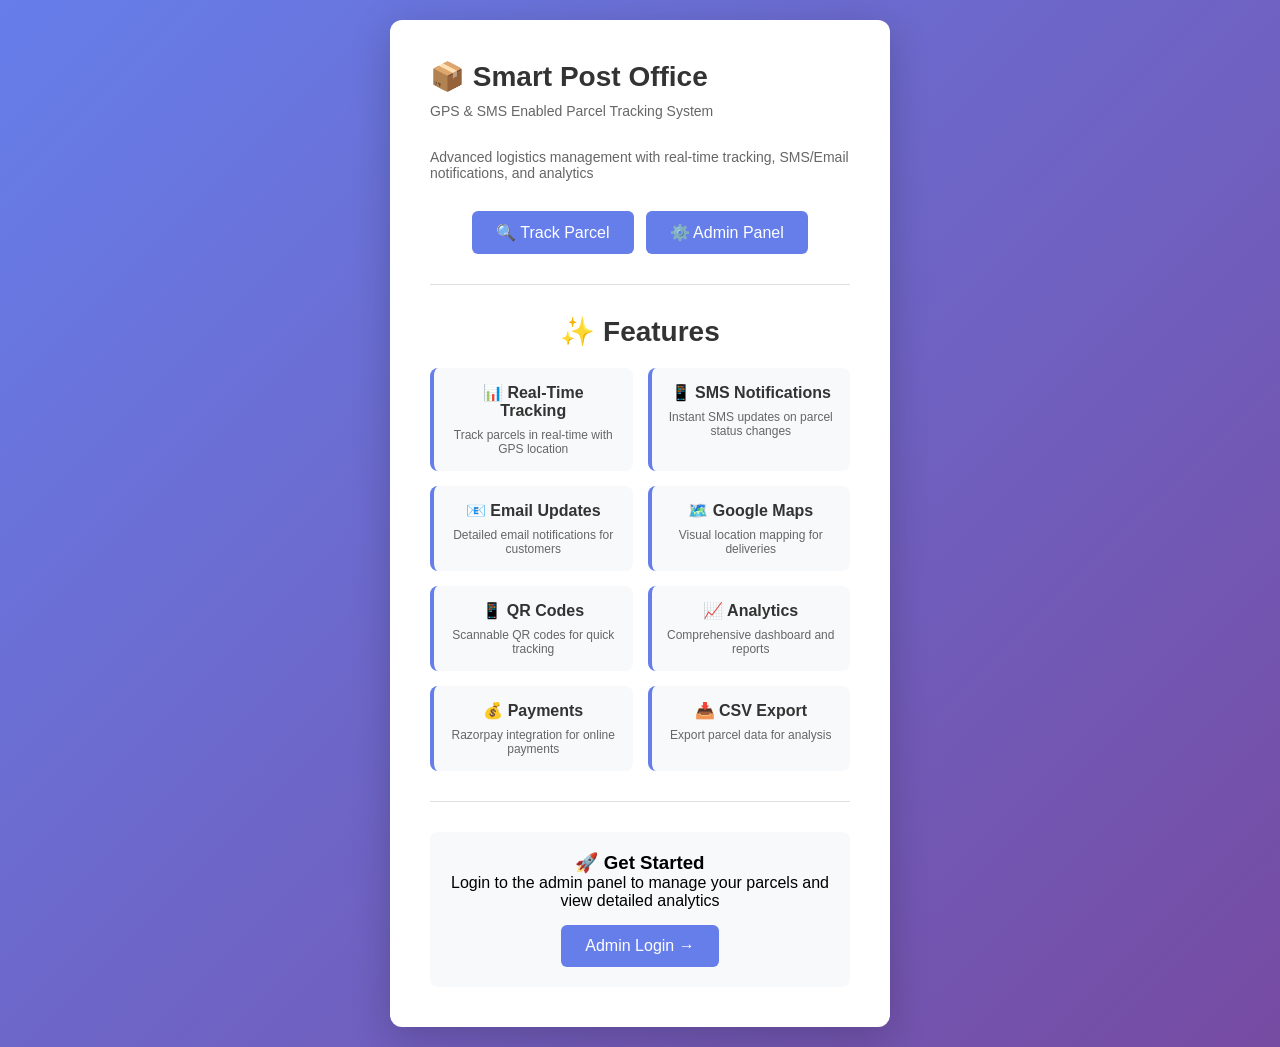
<file: templates/index.html>
<!DOCTYPE html>
<html>
<head>
  <meta charset="UTF-8">
  <meta name="viewport" content="width=device-width, initial-scale=1.0">
  <title>Smart Post Office</title>
  <link rel="stylesheet" href="/static/style.css">
  <style>
    .features {
      display: grid;
      grid-template-columns: repeat(auto-fit, minmax(200px, 1fr));
      gap: 15px;
      margin-top: 20px;
    }
    .feature {
      background: #f8f9fa;
      padding: 15px;
      border-radius: 8px;
      border-left: 4px solid #667eea;
      text-align: center;
    }
    .feature h4 {
      margin: 0 0 8px 0;
      color: #333;
    }
    .feature p {
      margin: 0;
      font-size: 12px;
      color: #666;
    }
  </style>
</head>
<body>
  <div class="container">
    <h1>📦 Smart Post Office</h1>
    <p class="subtitle">GPS & SMS Enabled Parcel Tracking System</p>
    <p class="description">Advanced logistics management with real-time tracking, SMS/Email notifications, and analytics</p>
    
    <div class="nav-links">
      <a href="/track">🔍 Track Parcel</a>
      <a href="/admin_login">⚙️ Admin Panel</a>
    </div>

    <hr style="margin: 30px 0; border: none; border-top: 1px solid #e0e0e0;">

    <h2 style="text-align: center; margin: 20px 0;">✨ Features</h2>
    
    <div class="features">
      <div class="feature">
        <h4>📊 Real-Time Tracking</h4>
        <p>Track parcels in real-time with GPS location</p>
      </div>
      <div class="feature">
        <h4>📱 SMS Notifications</h4>
        <p>Instant SMS updates on parcel status changes</p>
      </div>
      <div class="feature">
        <h4>📧 Email Updates</h4>
        <p>Detailed email notifications for customers</p>
      </div>
      <div class="feature">
        <h4>🗺️ Google Maps</h4>
        <p>Visual location mapping for deliveries</p>
      </div>
      <div class="feature">
        <h4>📱 QR Codes</h4>
        <p>Scannable QR codes for quick tracking</p>
      </div>
      <div class="feature">
        <h4>📈 Analytics</h4>
        <p>Comprehensive dashboard and reports</p>
      </div>
      <div class="feature">
        <h4>💰 Payments</h4>
        <p>Razorpay integration for online payments</p>
      </div>
      <div class="feature">
        <h4>📥 CSV Export</h4>
        <p>Export parcel data for analysis</p>
      </div>
    </div>

    <hr style="margin: 30px 0; border: none; border-top: 1px solid #e0e0e0;">

    <div style="text-align: center; margin-top: 30px; padding: 20px; background: #f8f9fa; border-radius: 8px;">
      <h3>🚀 Get Started</h3>
      <p>Login to the admin panel to manage your parcels and view detailed analytics</p>
      <a href="/admin_login" style="margin-top: 15px; display: inline-block;">Admin Login →</a>
    </div>
  </div>
</body>
</html>
</file>
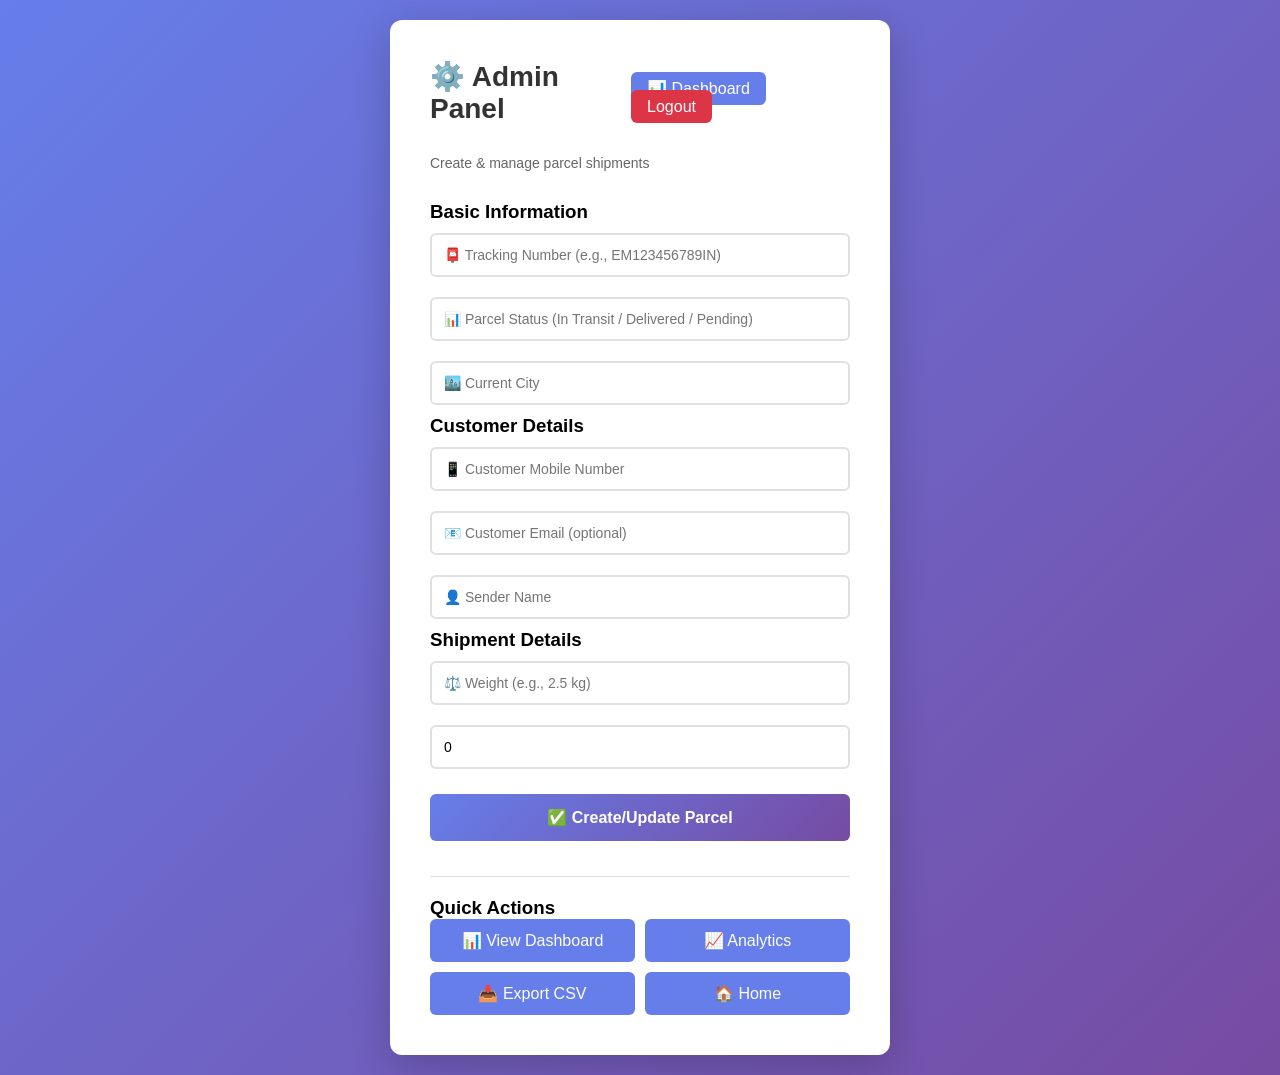
<file: templates/admin.html>
<!DOCTYPE html>
<html>
<head>
  <meta charset="UTF-8">
  <meta name="viewport" content="width=device-width, initial-scale=1.0">
  <title>Admin Panel - Smart Post Office</title>
  <link rel="stylesheet" href="/static/style.css">
</head>
<body>
  <div class="container">
    <div style="display: flex; justify-content: space-between; align-items: center; margin-bottom: 20px;">
      <h2>⚙️ Admin Panel</h2>
      <div>
        <a href="/admin_dashboard" style="margin-right: 10px; width: auto; padding: 8px 16px;">📊 Dashboard</a>
        <a href="/admin_logout" style="width: auto; padding: 8px 16px; background: #dc3545;">Logout</a>
      </div>
    </div>
    <p class="description">Create & manage parcel shipments</p>

    <h3>Basic Information</h3>
    <input id="tracking" type="text" placeholder="📮 Tracking Number (e.g., EM123456789IN)" required>
    <input id="parcelStatus" type="text" placeholder="📊 Parcel Status (In Transit / Delivered / Pending)" required>
    <input id="city" type="text" placeholder="🏙️ Current City" required>
    
    <h3>Customer Details</h3>
    <input id="phone" type="tel" placeholder="📱 Customer Mobile Number" required>
    <input id="email" type="email" placeholder="📧 Customer Email (optional)">
    <input id="sender_name" type="text" placeholder="👤 Sender Name">
    
    <h3>Shipment Details</h3>
    <input id="weight" type="text" placeholder="⚖️ Weight (e.g., 2.5 kg)">
    <input id="price" type="number" placeholder="💰 Shipping Price (₹)" step="0.01" value="0">

    <button onclick="updateParcel()">✅ Create/Update Parcel</button>

    <div id="msg" class="message"></div>

    <hr style="margin: 20px 0; border: none; border-top: 1px solid #e0e0e0;">
    
    <h3>Quick Actions</h3>
    <div style="display: grid; grid-template-columns: repeat(auto-fit, minmax(150px, 1fr)); gap: 10px;">
      <a href="/admin_dashboard" style="text-align: center;">📊 View Dashboard</a>
      <a href="/analytics" style="text-align: center;">📈 Analytics</a>
      <a href="/export_csv" style="text-align: center;">📥 Export CSV</a>
      <a href="/" style="text-align: center;">🏠 Home</a>
    </div>

    <script>
    function updateParcel() {
      const msg = document.getElementById('msg');
      const tracking = document.getElementById('tracking').value.trim();
      const parcelStatus = document.getElementById('parcelStatus').value.trim();
      const city = document.getElementById('city').value.trim();
      const phone = document.getElementById('phone').value.trim();
      const email = document.getElementById('email').value.trim();
      const sender_name = document.getElementById('sender_name').value.trim();
      const weight = document.getElementById('weight').value.trim();
      const price = parseFloat(document.getElementById('price').value) || 0;

      if (!tracking || !parcelStatus || !city || !phone) {
        msg.innerText = "❌ Tracking, Status, City, and Phone are required!";
        msg.classList.add('show', 'error');
        return;
      }

      fetch("/admin", {
        method: "POST",
        headers: {"Content-Type": "application/json"},
        body: JSON.stringify({
          tracking, parcelStatus, city, phone, email, sender_name, weight, price
        })
      })
      .then(res => res.json())
      .then(data => {
        if (data.error) {
          msg.innerText = "❌ " + data.error;
          msg.classList.remove('success');
          msg.classList.add('show', 'error');
        } else {
          msg.innerText = "✅ " + data.message;
          msg.classList.remove('error');
          msg.classList.add('show', 'success');
          // Clear form
          document.getElementById('tracking').value = '';
          document.getElementById('parcelStatus').value = '';
          document.getElementById('city').value = '';
          document.getElementById('phone').value = '';
          document.getElementById('email').value = '';
          document.getElementById('sender_name').value = '';
          document.getElementById('weight').value = '';
          document.getElementById('price').value = '0';
        }
      })
      .catch(err => {
        msg.innerText = "❌ Error: " + err.message;
        msg.classList.remove('success');
        msg.classList.add('show', 'error');
      });
    }
    </script>
  </div>
</body>
</html>
</file>
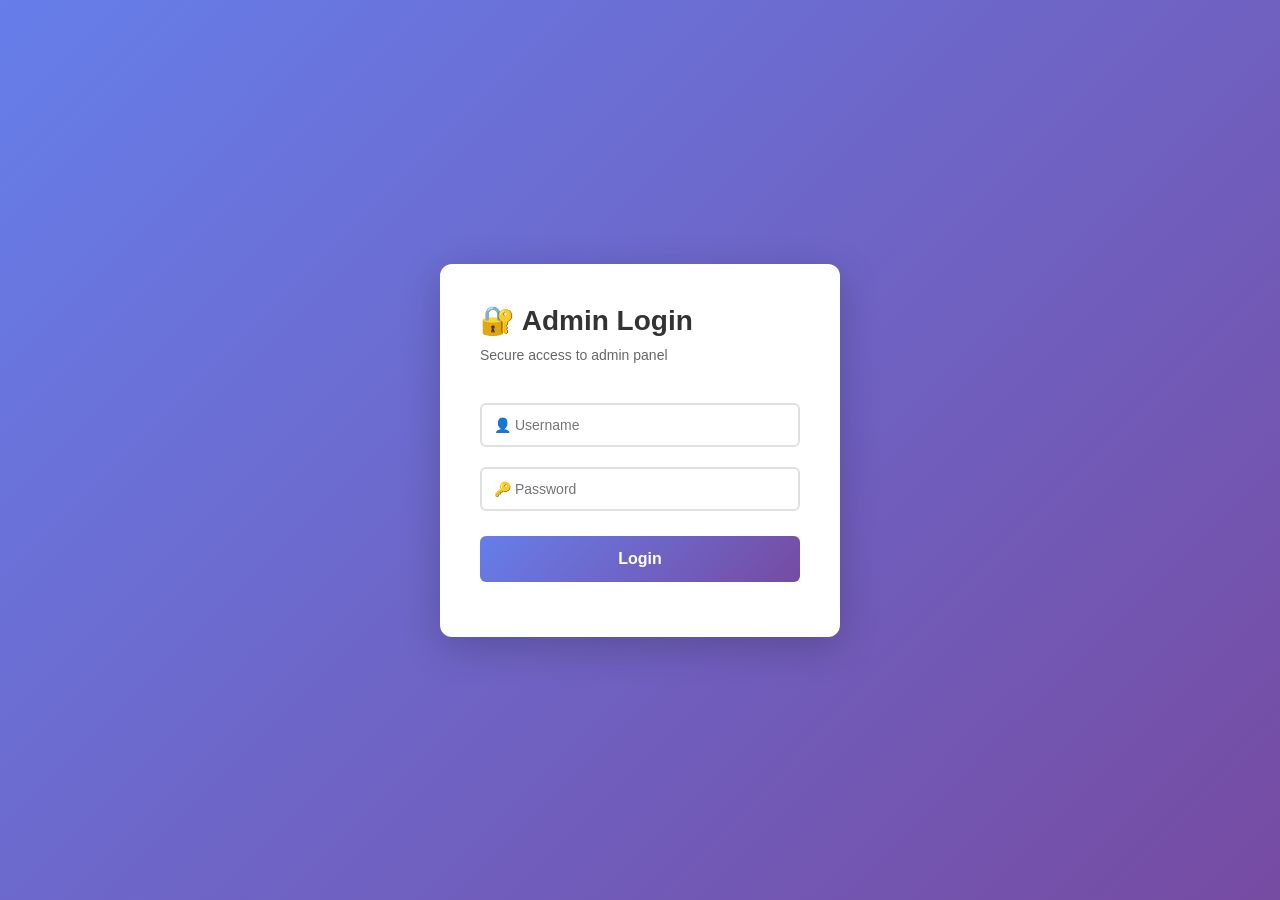
<file: templates/admin_login.html>
<!DOCTYPE html>
<html>
<head>
  <meta charset="UTF-8">
  <meta name="viewport" content="width=device-width, initial-scale=1.0">
  <title>Admin Login - Smart Post Office</title>
  <link rel="stylesheet" href="/static/style.css">
</head>
<body>
  <div class="container" style="max-width: 400px;">
    <h2>🔐 Admin Login</h2>
    <p class="description">Secure access to admin panel</p>

    <input id="username" type="text" placeholder="👤 Username" required>
    <input id="password" type="password" placeholder="🔑 Password" required>

    <button onclick="login()">Login</button>

    <div id="msg" class="message"></div>

    <script>
    function login() {
      const msg = document.getElementById('msg');
      const username = document.getElementById('username').value.trim();
      const password = document.getElementById('password').value.trim();

      if (!username || !password) {
        msg.innerText = "❌ Username and password required!";
        msg.classList.add('show', 'error');
        return;
      }

      fetch("/admin_login", {
        method: "POST",
        headers: {"Content-Type": "application/json"},
        body: JSON.stringify({ username, password })
      })
      .then(res => res.json())
      .then(data => {
        if (data.error) {
          msg.innerText = "❌ " + data.error;
          msg.classList.remove('success');
          msg.classList.add('show', 'error');
        } else {
          msg.innerText = "✅ " + data.message;
          msg.classList.remove('error');
          msg.classList.add('show', 'success');
          setTimeout(() => window.location.href = '/admin', 1500);
        }
      })
      .catch(err => {
        msg.innerText = "❌ Error: " + err.message;
        msg.classList.remove('success');
        msg.classList.add('show', 'error');
      });
    }

    // Allow Enter key
    document.getElementById('password').addEventListener('keypress', (e) => {
      if (e.key === 'Enter') login();
    });
    </script>
  </div>
</body>
</html>
</file>
<file: static/style.css>
* {
  margin: 0;
  padding: 0;
  box-sizing: border-box;
}

body {
  font-family: 'Segoe UI', Tahoma, Geneva, Verdana, sans-serif;
  background: linear-gradient(135deg, #667eea 0%, #764ba2 100%);
  min-height: 100vh;
  display: flex;
  justify-content: center;
  align-items: center;
  padding: 20px;
}

.container {
  background: white;
  border-radius: 12px;
  box-shadow: 0 10px 40px rgba(0, 0, 0, 0.2);
  padding: 40px;
  max-width: 500px;
  width: 100%;
}

h1, h2 {
  color: #333;
  margin-bottom: 10px;
  font-size: 28px;
}

.subtitle, .description {
  color: #666;
  margin-bottom: 30px;
  font-size: 14px;
}

.nav-links {
  display: flex;
  gap: 12px;
  justify-content: center;
  margin-bottom: 30px;
  flex-wrap: wrap;
}

a {
  text-decoration: none;
  padding: 12px 24px;
  background: #667eea;
  color: white;
  border-radius: 6px;
  transition: all 0.3s ease;
  font-weight: 500;
}

a:hover {
  background: #764ba2;
  transform: translateY(-2px);
  box-shadow: 0 5px 15px rgba(0, 0, 0, 0.2);
}

input, textarea {
  width: 100%;
  padding: 12px;
  margin: 10px 0;
  border: 2px solid #e0e0e0;
  border-radius: 6px;
  font-size: 14px;
  font-family: inherit;
  transition: border-color 0.3s ease;
}

input:focus, textarea:focus {
  outline: none;
  border-color: #667eea;
  box-shadow: 0 0 8px rgba(102, 126, 234, 0.2);
}

button {
  width: 100%;
  padding: 14px;
  margin: 15px 0;
  background: linear-gradient(135deg, #667eea 0%, #764ba2 100%);
  color: white;
  border: none;
  border-radius: 6px;
  cursor: pointer;
  font-size: 16px;
  font-weight: 600;
  transition: all 0.3s ease;
}

button:hover {
  transform: translateY(-2px);
  box-shadow: 0 10px 20px rgba(102, 126, 234, 0.3);
}

button:active {
  transform: translateY(0);
}

.message {
  margin-top: 20px;
  padding: 15px;
  border-radius: 6px;
  text-align: center;
  font-weight: 500;
  display: none;
}

.message.show {
  display: block;
}

.message.success {
  background: #d4edda;
  color: #155724;
  border: 1px solid #c3e6cb;
}

.message.error {
  background: #f8d7da;
  color: #721c24;
  border: 1px solid #f5c6cb;
}

#result {
  margin-top: 20px;
  padding: 15px;
  background: #f8f9fa;
  border-radius: 6px;
  border-left: 4px solid #667eea;
  color: #333;
}

iframe {
  border-radius: 6px;
  border: none;
  margin-top: 15px;
  box-shadow: 0 5px 15px rgba(0, 0, 0, 0.1);
}
</file>
